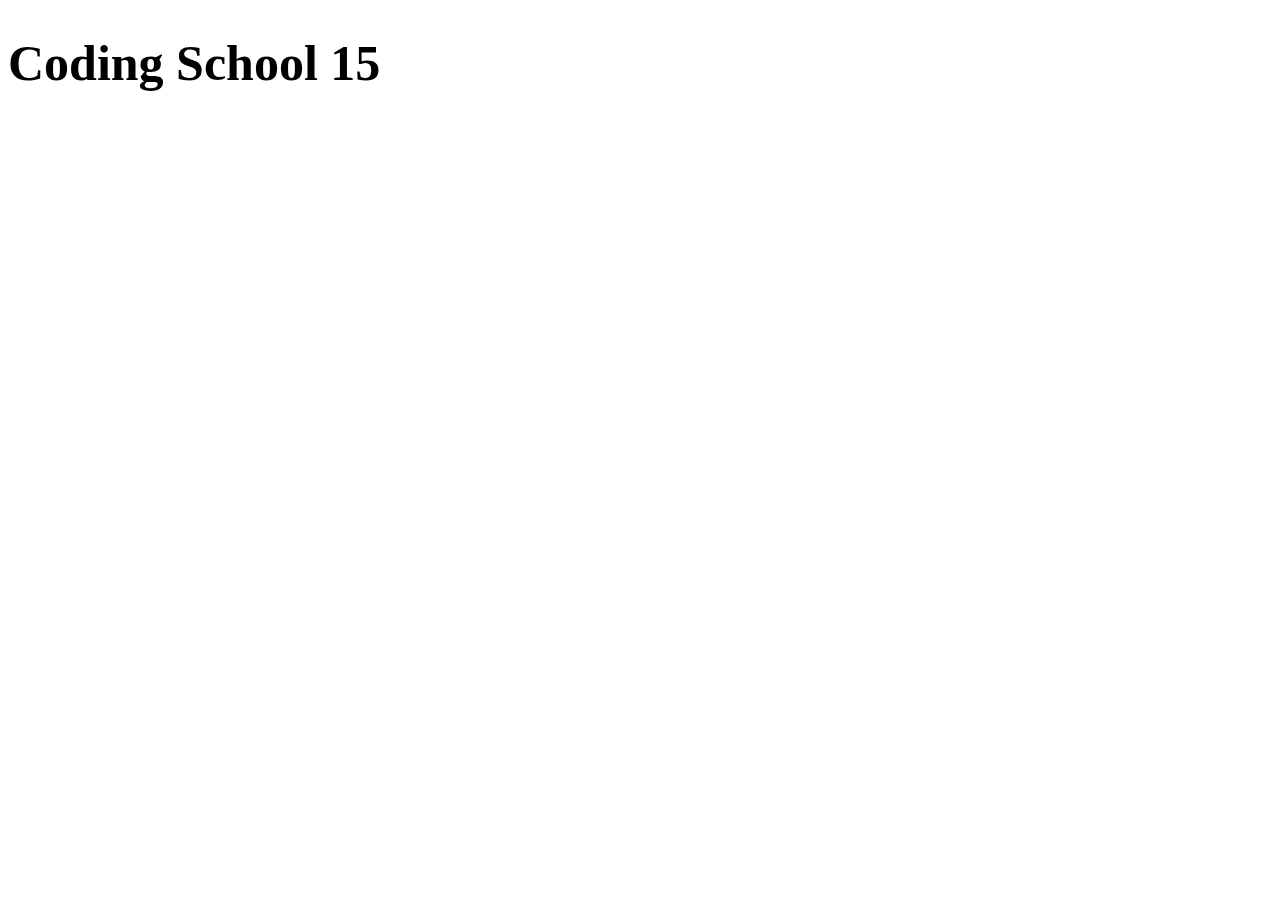
<file: exo2_media_queries/index.html>
<!DOCTYPE html>
<html lang="en">
<head>
    <meta charset="UTF-8">
    <meta name="viewport" content="width=device-width, initial-scale=1.0">
    <title>Document</title>
    <link rel="stylesheet" href="./public/css/style.css">
</head>
<body>
    
    <h1>Coding School 15</h1>

</body>
</html>
</file>
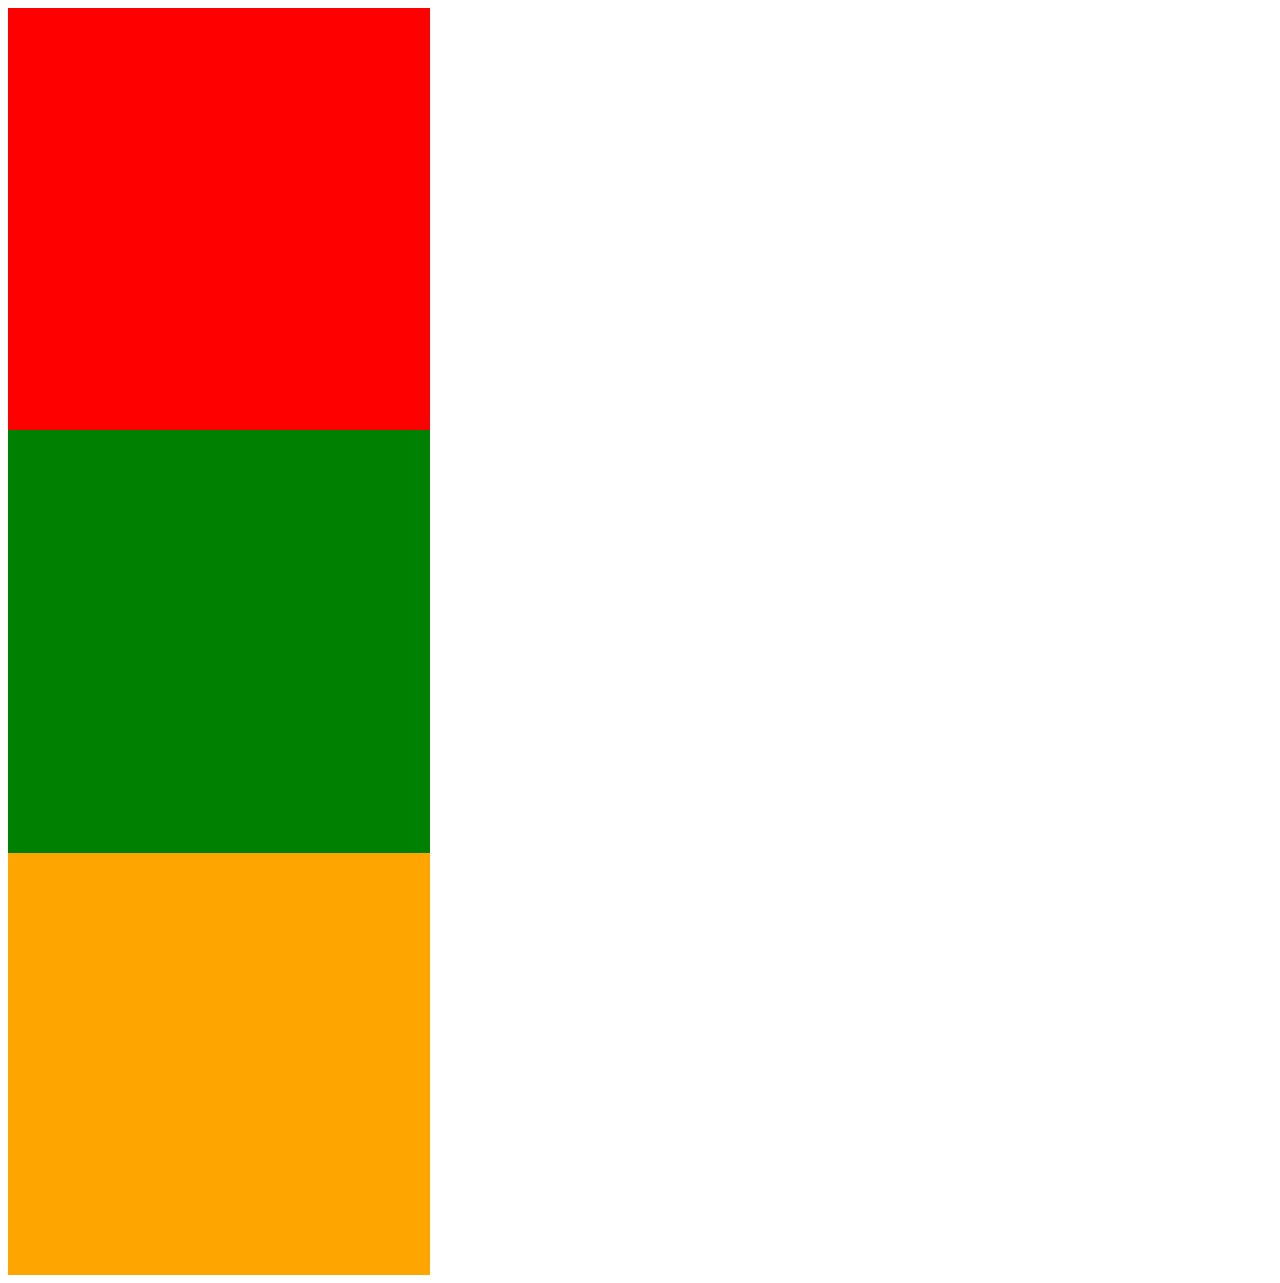
<file: exo5_media_queries/index.html>
<!DOCTYPE html>
<html lang="en">
<head>
    <meta charset="UTF-8">
    <meta name="viewport" content="width=device-width, initial-scale=1.0">
    <title>Document</title>
    <link rel="stylesheet" href="./public/css/style.css">
</head>
<body>
    <div class="square1"></div>
    <div class="square2"></div>
    <div class="square3"></div>
    
</body>
</html>
</file>
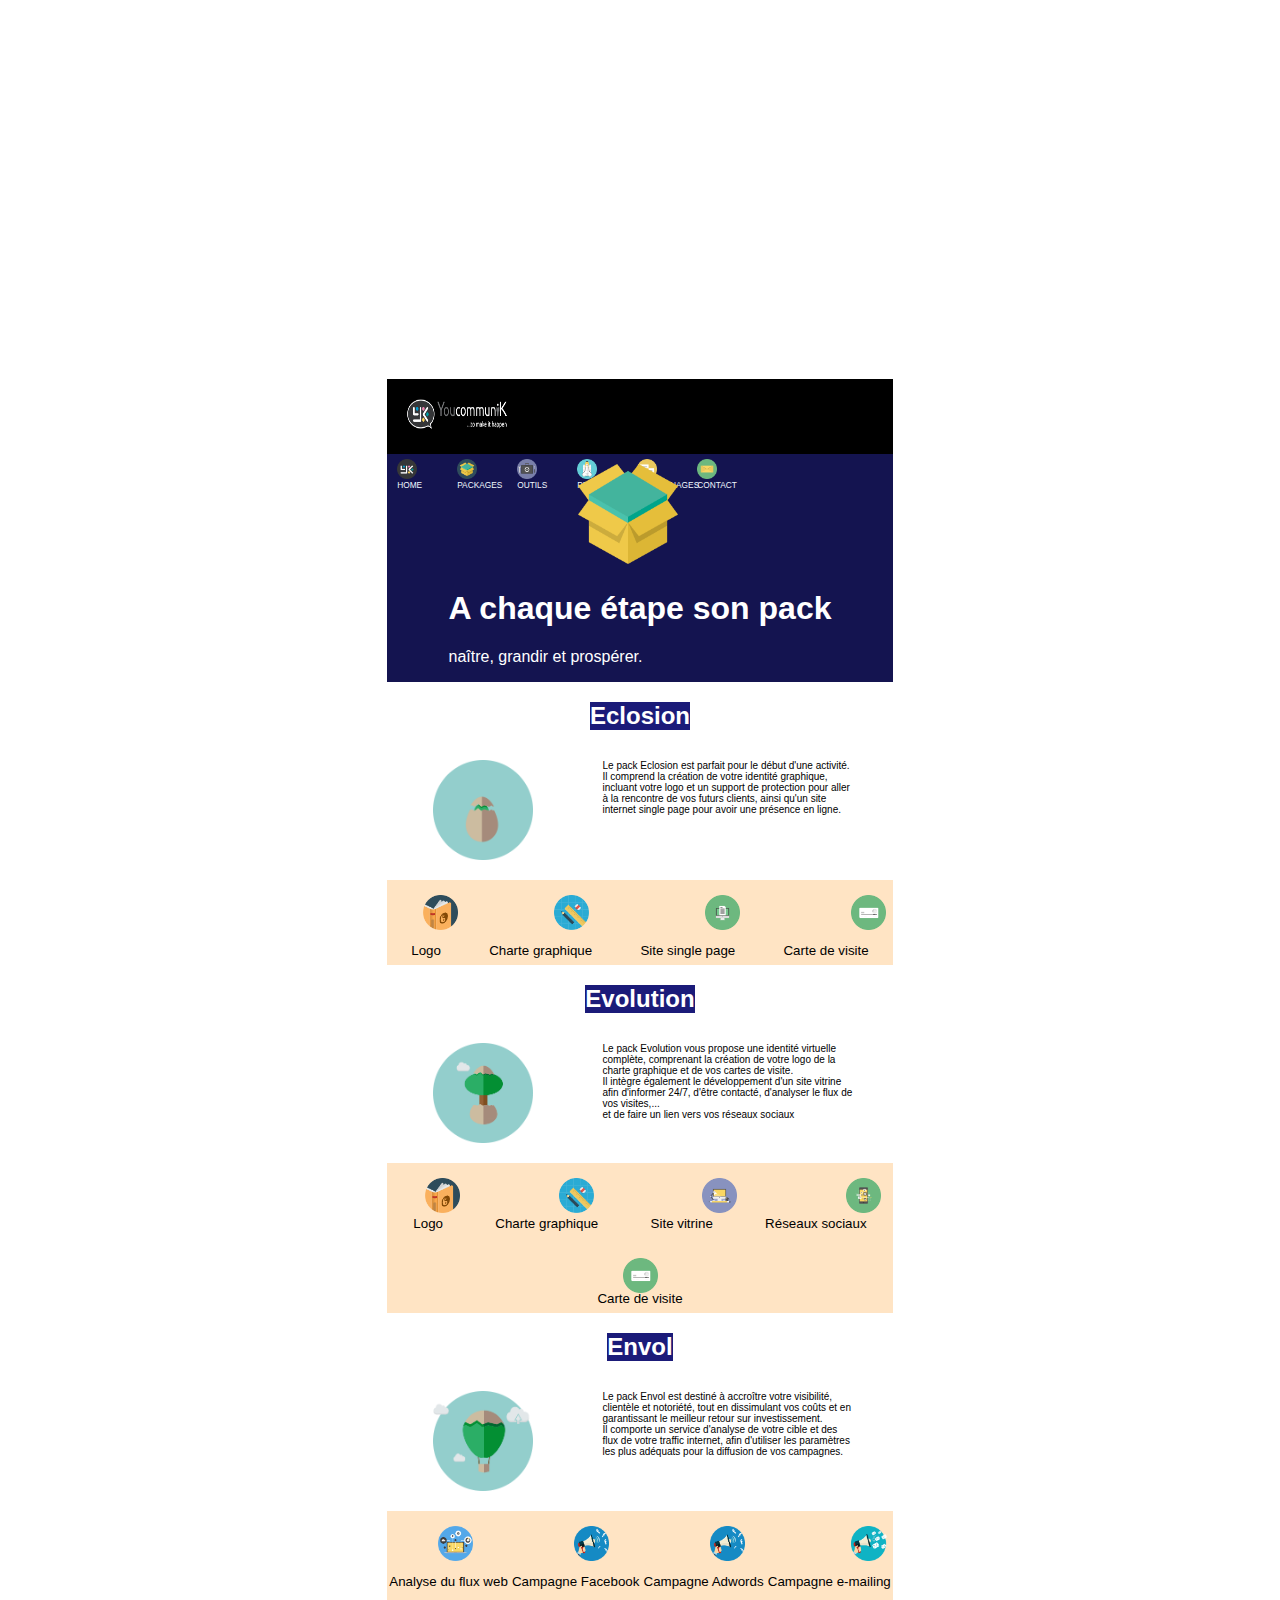
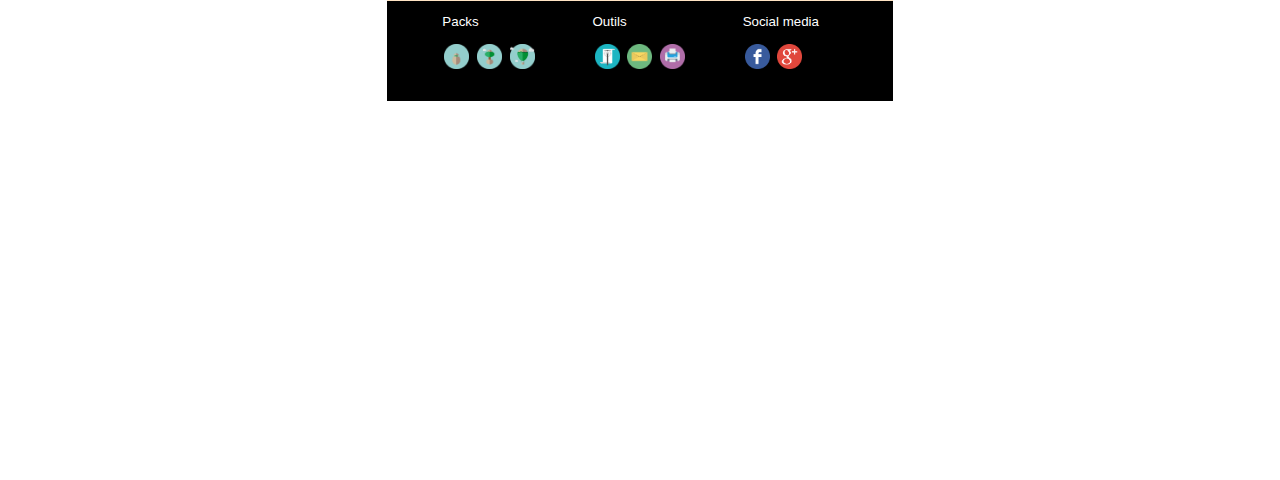
<file: youcommunik/index.html>
<!DOCTYPE html>
<html lang="en">

<head>  <!--Meta data-->
    <meta charset="UTF-8">
    <meta http-equiv="X-UA-Compatible" content="IE=edge">
    <meta name="viewport" content="width=device-width, initial-scale=1.0">
    <link rel="stylesheet" href="./public/css/style.css">
    <title>Document</title>
</head>

<body> <!--bdoy-->
    <section class="main">  <!--Section principale-->
        <header>  <!--Header-->
            <div class="nav"> <!--Nav bar-->
                <div class="links_left">  <!--Left part-->

                    <img src="./public/img/logo-horizontal-fond-noir-couleur.png" alt="">
                </div> <!--Left part end-->
                <div class="links">  <!-- Right part-->
                    <div class="col-2">
                        <img src="./public/img/home-icon.png" alt="">
                        <a href="">HOME</a>
                    </div>
                    <div class="col-2">
                        <img src="./public/img/packages-icon.png" alt="">
                        <a href="">PACKAGES</a>
                    </div>
                    <div class="col-2">
                        <img src="./public/img/outils-icon.png" alt="">
                        <a href="">OUTILS</a>
                    </div>
                    <div class="col-2">
                        <img src="./public/img/projets-icon.png" alt="">
                        <a href="">PROJETS</a>
                    </div>
                    <div class="col-2">
                        <img src="./public/img/temoignages-icon.png" alt="">
                        <a href="">TEMOIGNAGES</a>
                    </div>
                    <div class="col-2">
                        <img src="./public/img/contact-icon.png" alt="">
                        <a href="">CONTACT</a>
                    </div>
                </div> <!--Right part end-->
            </div> <!--Nav bar end-->
        </header> <!--Header end-->

        <section>
            <div class="moto">
                <div class="col-6 submoto">
                    <img src="./public/img/packages.png" alt="openend box">
                </div>
                <div class="col-6 submoto">
                    <h1>A chaque étape son pack</h1>
                    <p>naître, grandir et prospérer.</p>
                </div>
            </div>
            <div class="eclosion">
                <div class="title">
                    <h2>Eclosion</h2>
                </div>
                <div class="explanation">
                    <div class="col-6 subexplanation">
                        <img src="./public/img/icon-eclosion.png" alt="">
                    </div>
                    <div class="col-6 subexplanation">
                        <p>Le pack Eclosion est parfait pour le début d'une activité. <br> Il comprend la création de
                            votre
                            identité graphique, incluant votre logo et un support de protection pour aller à la
                            rencontre de vos
                            futurs clients, ainsi qu'un site internet single page pour avoir une présence en ligne.</p>
                    </div>
                </div>

                <div class="borderau_un_img">

                    <img src="./public/img/Logo-logo.png" alt="logo">
                    <img src="./public/img/icon-charte-graphic.png" alt="Charte graphique">
                    <img src="./public/img/site-single-page.png" alt="Site single page">
                    <img src="./public/img/carte-visite.png" alt="Carte de visite">
                </div>
                <div class="borderau_un_txt">
                    <p class="uno">Logo</p>
                    <p class="dos">Charte graphique</p>
                    <p class="tres">Site single page</p>
                    <p class="quatro">Carte de visite</p>
                </div>
            </div>
            <div class="evolution">
                <div class="title">
                    <h2>Evolution</h2>
                </div>
                <div class="explanation">
                    <div class="col-6 subexplanation">
                        <img src="./public/img/icon-evolution.png" alt="">

                        <p>Le pack Evolution vous propose une identité virtuelle complète, comprenant la création de
                            votre
                            logo
                            de la charte graphique et de vos cartes de visite. <br> Il intègre également le
                            développement
                            d'un
                            site vitrine afin d'informer 24/7, d'être contacté, d'analyser le flux de vos visites,...
                            <br>
                            et de
                            faire un lien vers vos réseaux sociaux
                        </p>
                    </div>
                </div>
            </div>

            <div class="borderau_deux">
                <img src="./public/img/Logo-logo.png" alt="logo">
                <img src="./public/img/icon-charte-graphic.png" alt="Charte graphique">
                <img src="./public/img/site-vitrine.png" alt="Site vitrine">
                <img src="./public/img/reseaux-sociaux.png" alt="Réseaux sociaux">
            </div>
            <div class="borderau_deux_txt">
                <p class="uno">Logo</p>
                <p class="dos">Charte graphique</p>
                <p class="tres">Site vitrine</p>
                <p class="quatro">Réseaux sociaux</e-mailing>
                </p>
            </div>
            <div class="borderau_deux_bis">
                <img src="./public/img/carte-visite.png" alt="Carte de visite">
            </div>
            <div class="borderau_deux_bis_txt">
                <p>Carte de visite</p>
            </div>


            <div class="envol">
                <div class="title">
                    <h2>Envol</h2>
                </div>
                <div class="explanation">
                    <div class="col-6 subexplanation">
                        <img src="./public/img/icon-envole.png" alt="">
                        <p>Le pack Envol est destiné à accroître votre visibilité, clientèle et notoriété, tout en
                            dissimulant
                            vos coûts et en garantissant le meilleur retour sur investissement. <br> Il comporte un
                            service
                            d'analyse de votre cible et des flux de votre traffic internet, afin d'utiliser les
                            paramètres
                            les
                            plus adéquats pour la diffusion de vos campagnes.</p>
                    </div>
                </div>
            </div>

            <div class="borderau_trois">
                <img src="./public/img/icon-analyse-flux-web.png" alt="Analyse du flux web">
                <img src="./public/img/icon-campagne-facebook.png" alt="Campagne Facebook">
                <img src="./public/img/icon-campagne-facebook.png" alt="Campagne Adwords">
                <img src="./public/img/icon-campagne-e-mailing.png" alt="Campagne e-mailing">
            </div>
            <div class="borderau_trois_txt">
                <p class="uno">Analyse du flux web</p>
                <p class="dos">Campagne Facebook</p>
                <p class="tres">Campagne Adwords</p>
                <p class="quatro">Campagne e-mailing</e-mailing>
                </p>
            </div>
        </section>

        <footer>
            <div class="logo_packs">
                <p>Packs</p>
                <img src="./public/img/icon-eclosion.png" alt="">
                <img src="./public/img/icon-evolution.png" alt="">
                <img src="./public/img/icon-envole.png" alt="">
            </div>

            <div class="logo_outils">
                <p>Outils</p>
                <img src="./public/img/identite-graphique.png" alt="">
                <img src="./public/img/contact-icon.png" alt="">
                <img src="./public/img/print.png" alt="">
            </div>
            <div class="logo_SM">
                <p>Social media</p>
                <img src="./public/img/social-f.png" alt="">
                <img src="./public/img/google-plus.png" alt="">
            </div>
        </footer>
    </section>
</body>

</html>
</file>
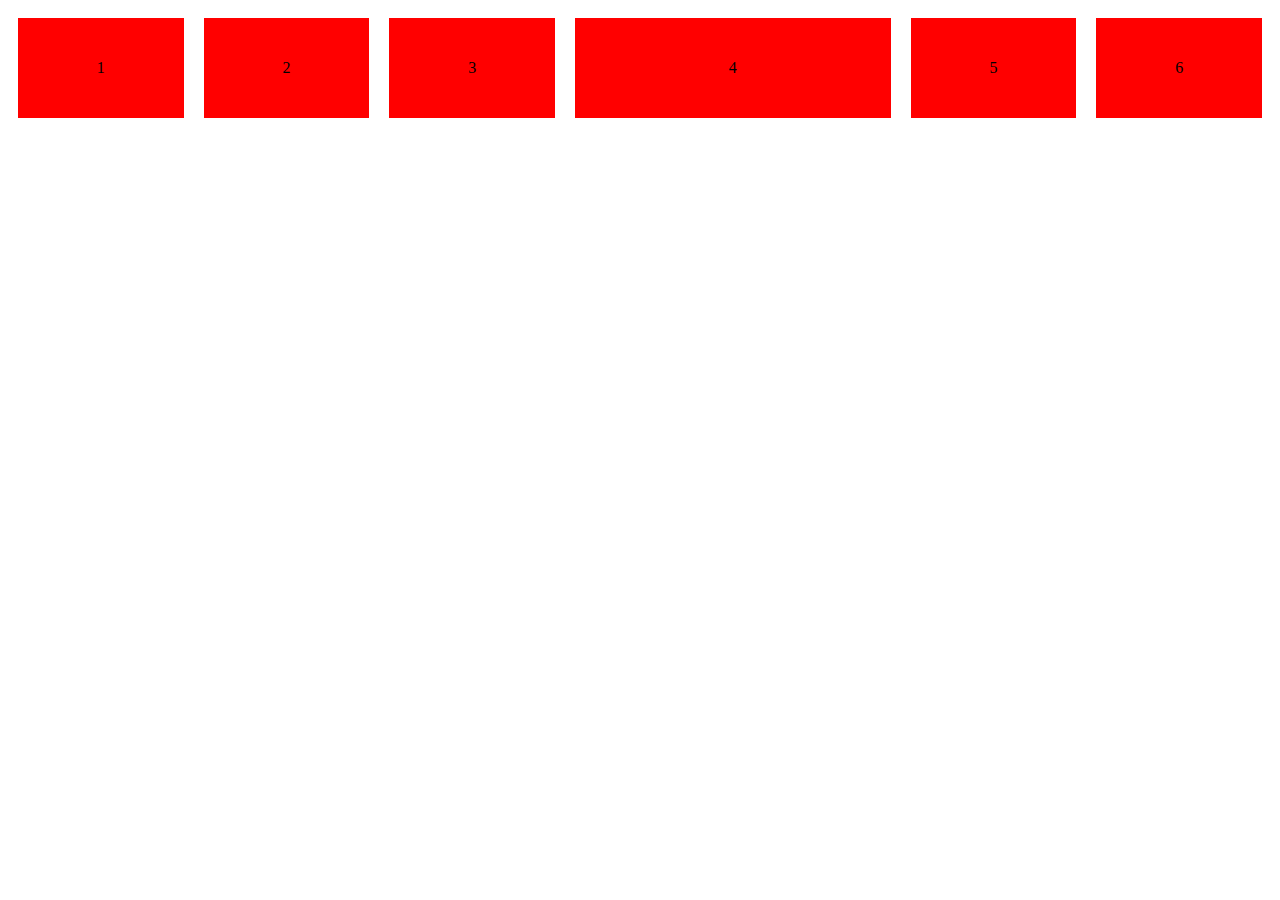
<file: Lundi_15_11/exo1/index.html>
<!DOCTYPE html>
<html lang="en">
<head>
    <meta charset="UTF-8">
    <meta http-equiv="X-UA-Compatible" content="IE=edge">
    <meta name="viewport" content="width=device-width, initial-scale=1.0">
    <link rel="stylesheet" href="./public/css/style.css">
    <title>Document</title>
</head>
<body>
    <section>
        <div>1</div>
        <div>2</div>
        <div>3</div>
        <div>4</div>
        <div>5</div>
        <div>6</div>
    </section>
</body>
</html>
</file>
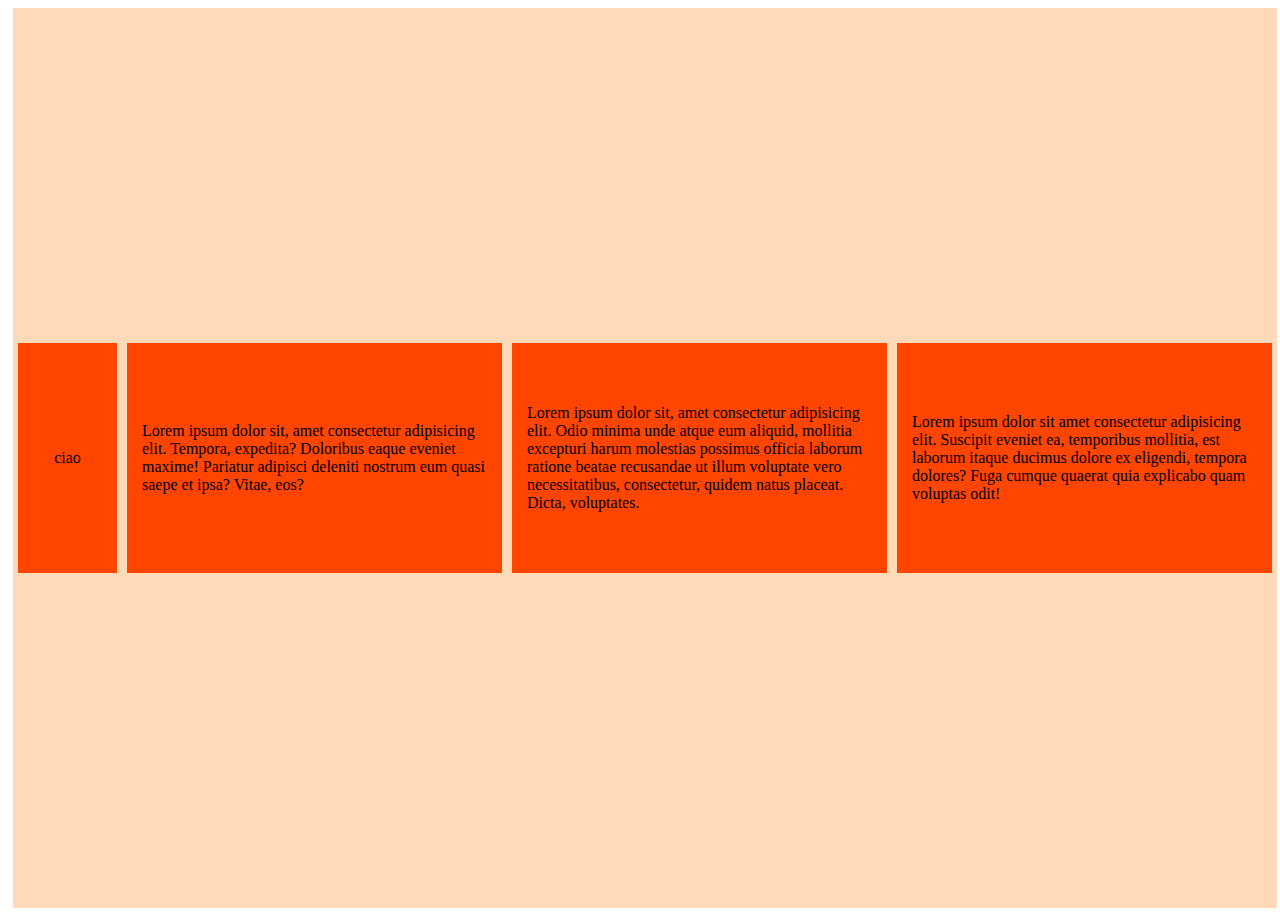
<file: Lundi_15_11/exo2/index.html>
<!DOCTYPE html>
<html lang="en">
<head>
    <meta charset="UTF-8">
    <meta http-equiv="X-UA-Compatible" content="IE=edge">
    <meta name="viewport" content="width=device-width, initial-scale=1.0">
    <link rel="stylesheet" href="./public/css/style.css">
    <title>Document</title>
</head>
<body>
    <section>
        <div>ciao</div>
        <div>Lorem ipsum dolor sit, amet consectetur adipisicing elit. Tempora, expedita? Doloribus eaque eveniet maxime! Pariatur adipisci deleniti nostrum eum quasi saepe et ipsa? Vitae, eos?</div>
        <div>Lorem ipsum dolor sit, amet consectetur adipisicing elit. Odio minima unde atque eum aliquid, mollitia excepturi harum molestias possimus officia laborum ratione beatae recusandae ut illum voluptate vero necessitatibus, consectetur, quidem natus placeat. Dicta, voluptates.</div>
        <div>Lorem ipsum dolor sit amet consectetur adipisicing elit. Suscipit eveniet ea, temporibus mollitia, est laborum itaque ducimus dolore ex eligendi, tempora dolores? Fuga cumque quaerat quia explicabo quam voluptas odit!</div>
    </section>
</body>
</html>
</file>
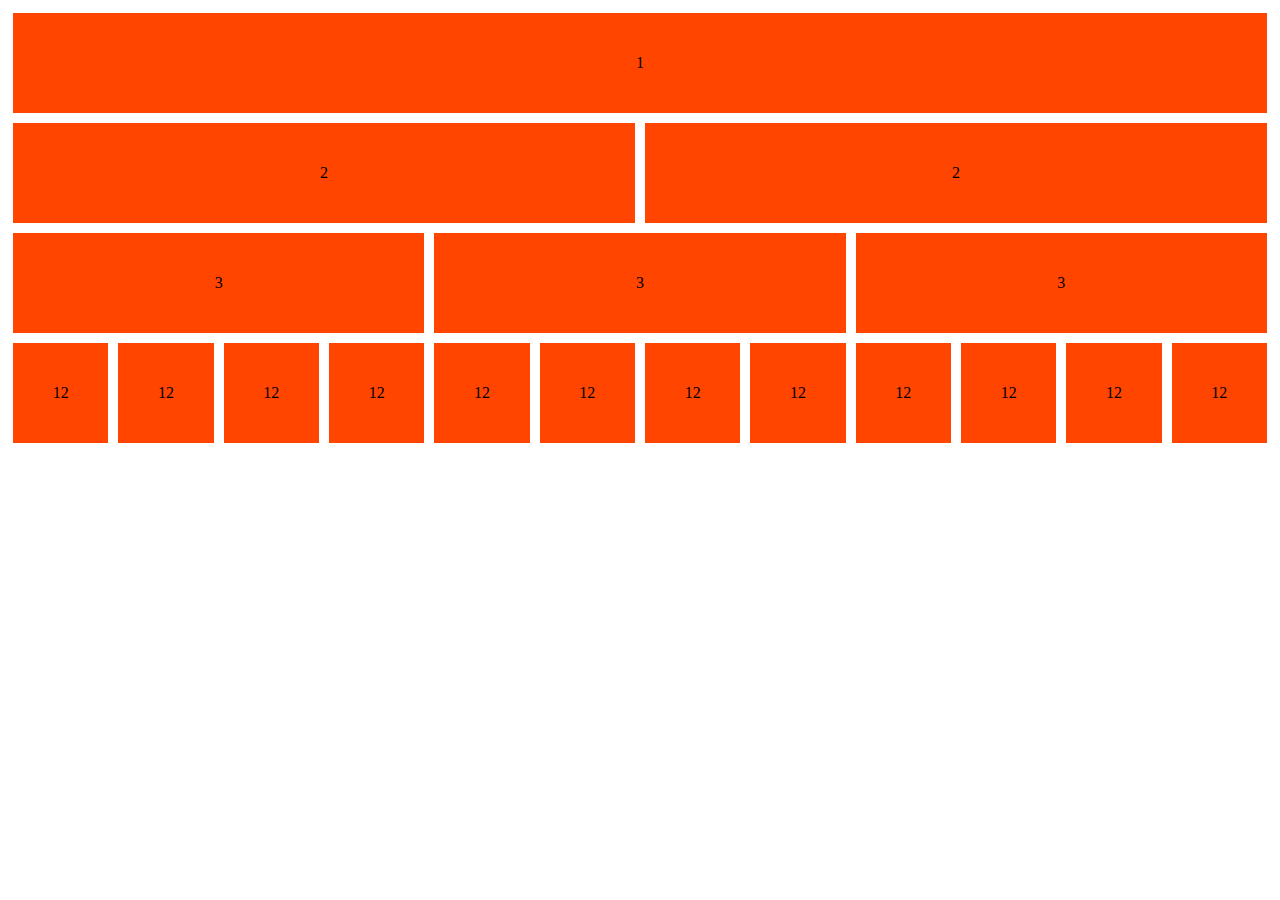
<file: Lundi_15_11/exo3/index.html>
<!DOCTYPE html>
<html lang="en">

<head>
    <meta charset="UTF-8">
    <meta http-equiv="X-UA-Compatible" content="IE=edge">
    <meta name="viewport" content="width=device-width, initial-scale=1.0">
    <link rel="stylesheet" href="./public/css/style.css">
    <title>Document</title>
</head>

<body>

    <section>
        <div>1</div>
    </section>

    <section>
        <div>2</div>
        <div>2</div>
    </section>

    <section>
        <div>3</div>
        <div>3</div>
        <div>3</div>
    </section>

    <section>
        <div>12</div>
        <div>12</div>
        <div>12</div>
        <div>12</div>
        <div>12</div>
        <div>12</div>
        <div>12</div>
        <div>12</div>
        <div>12</div>
        <div>12</div>
        <div>12</div>
        <div>12</div>
    </section>
</body>

</html>
</file>
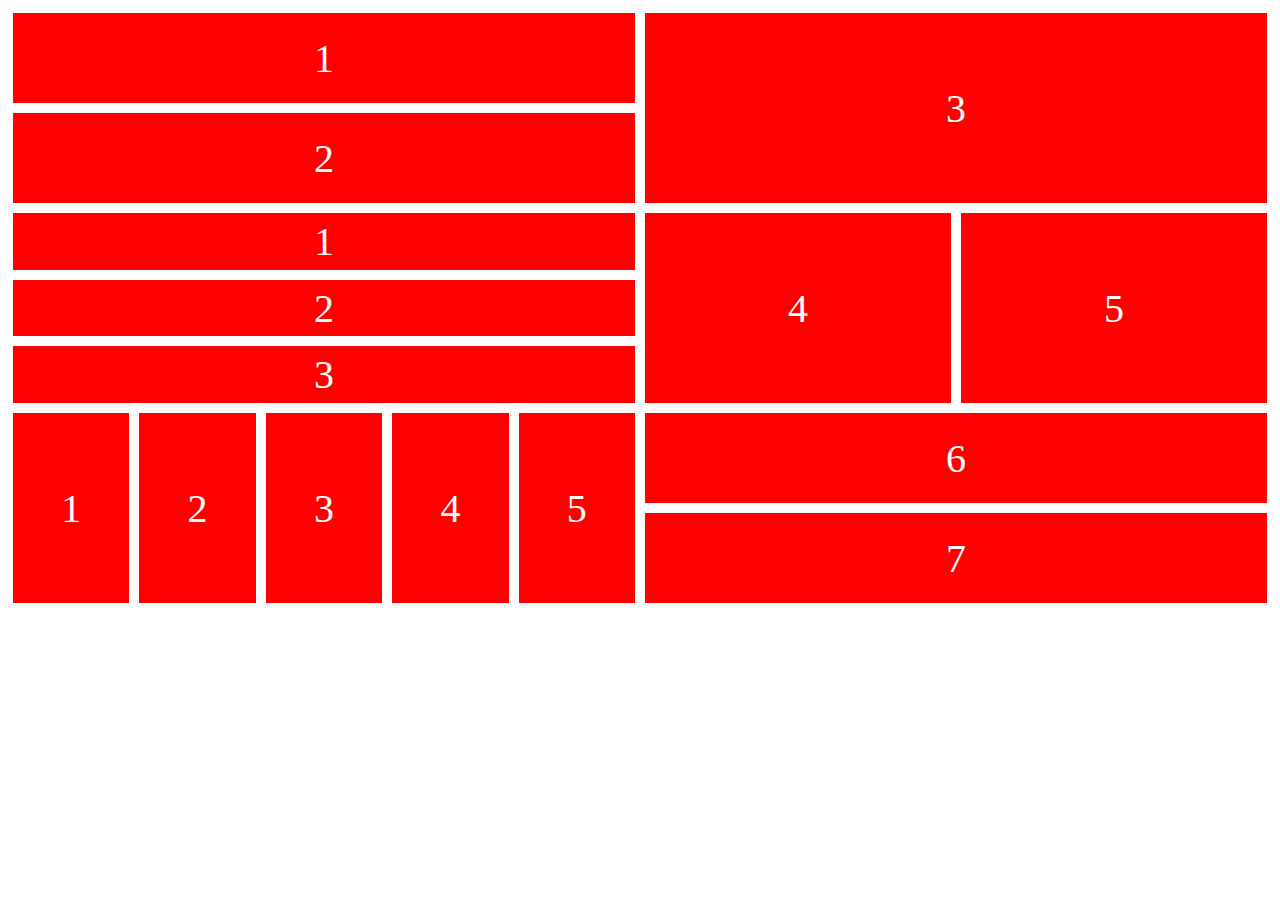
<file: Lundi_15_11/exo4/index.html>
<!DOCTYPE html>
<html lang="en">

<head>
    <meta charset="UTF-8">
    <meta http-equiv="X-UA-Compatible" content="IE=edge">
    <meta name="viewport" content="width=device-width, initial-scale=1.0">
    <link rel="stylesheet" href="./public/css/style.css">
    <title>Document</title>
</head>

<body>
    <section>
        <div class="col-6 column">
            <div class="col-12">1</div>
            <div class="col-12">2</div>
        </div>
        <div class="col-6">
            <div class="col-12">3</div>
        </div>
    </section>
    <section>
        <div class="col-6 column">
            <div class="col-12">1</div>
            <div class="col-12">2</div>
            <div class="col-12">3</div>
        </div>
        <div class="col-6">
            <div class="col-12">4</div>
            <div class="col-12">5</div>
        </div>
    </section>
    <section>
        <div class="col-6">
            <div class="col-12">1</div>
            <div class="col-12">2</div>
            <div class="col-12">3</div>
            <div class="col-12">4</div>
            <div class="col-12">5</div>
        </div>
        <div class="col-6 column">
            <div class="col-12">6</div>
            <div class="col-12">7</div>
        </div>
    </section>
</body>

</html>
</file>
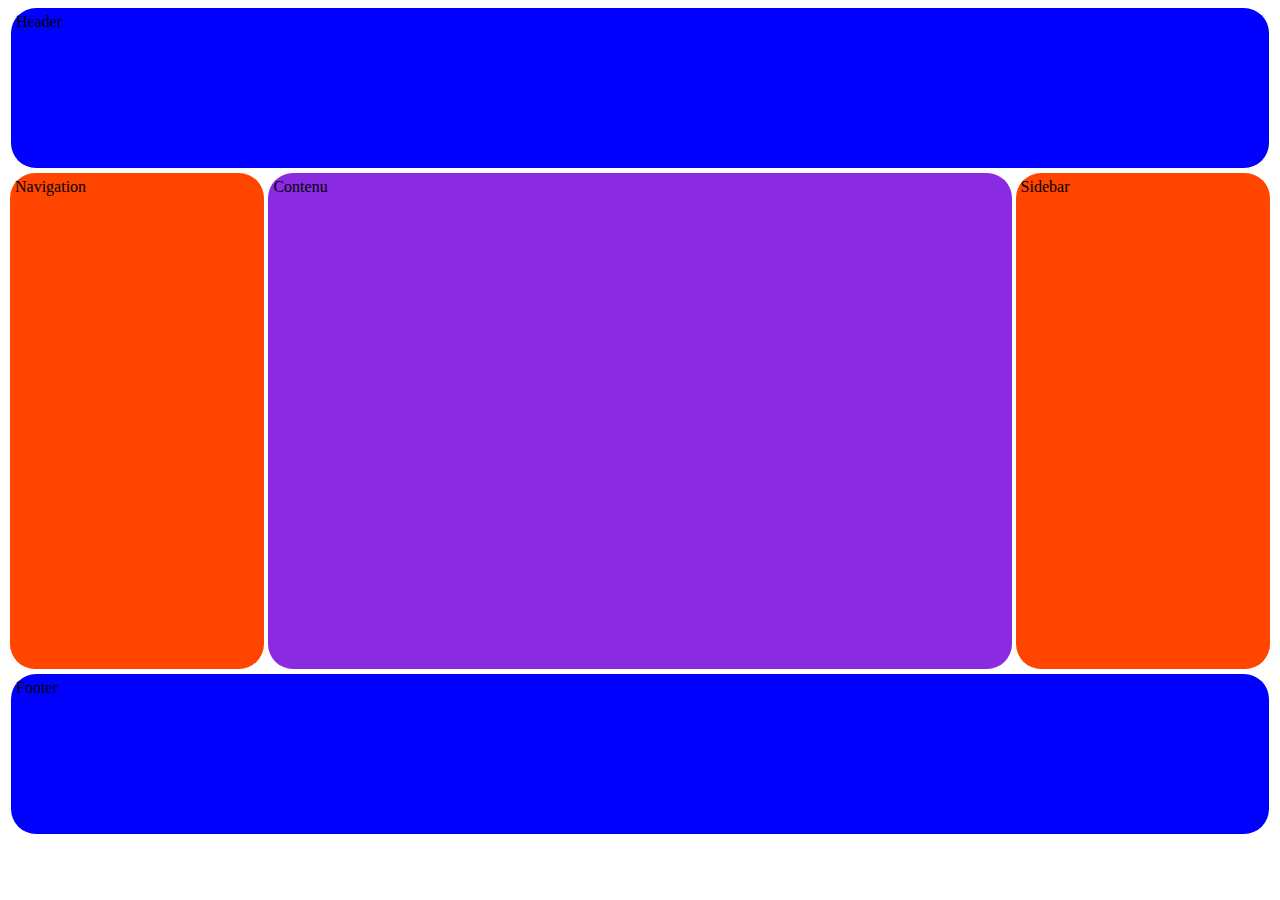
<file: Lundi_15_11/exo5/index.html>
<!DOCTYPE html>
<html lang="en">

<head>
    <meta charset="UTF-8">
    <meta http-equiv="X-UA-Compatible" content="IE=edge">
    <meta name="viewport" content="width=device-width, initial-scale=1.0">
    <link rel="stylesheet" href="./public/css/style.css">
    <title>Document</title>
</head>

<body>
    <header>Header</header>
    <div class="container">
        <article>Contenu</article>
        <nav>Navigation</nav>
        <aside>Sidebar</aside>
    </div>
    <footer>Footer</footer>
</body>

</html>
</file>
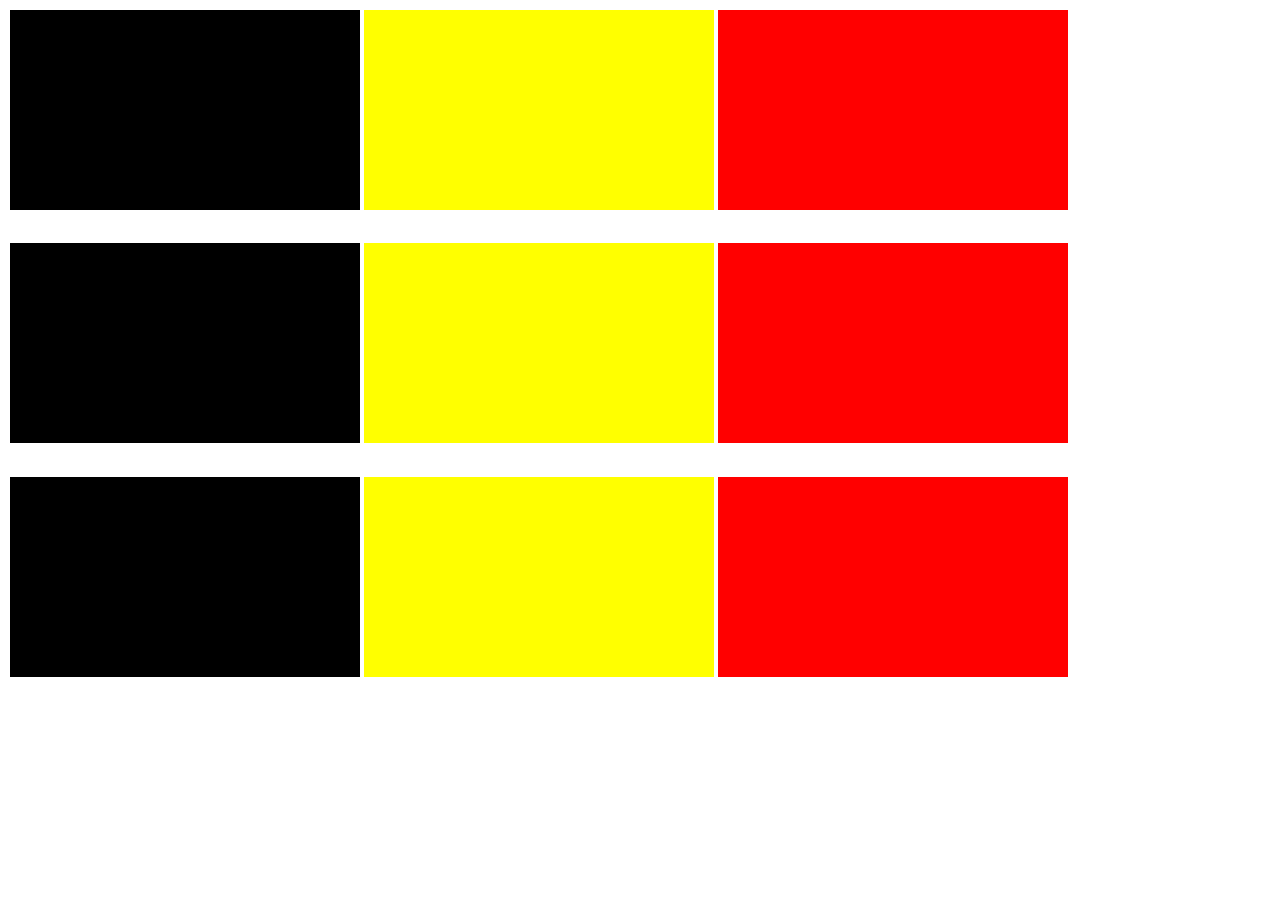
<file: Lundi_15_11/exo6/index.html>
<!DOCTYPE html>
<html lang="en">

<head>
    <meta charset="UTF-8">
    <meta http-equiv="X-UA-Compatible" content="IE=edge">
    <meta name="viewport" content="width=device-width, initial-scale=1.0">
    <link rel="stylesheet" href="./public/css/style.css">
    <title>Document</title>
</head>

<body>
    <section>
        <div></div>
        <div></div>
        <div></div>
        <div></div>
        <div></div>
        <div></div>
        <div></div>
        <div></div>
        <div></div>
    </section>
</body>

</html>
</file>
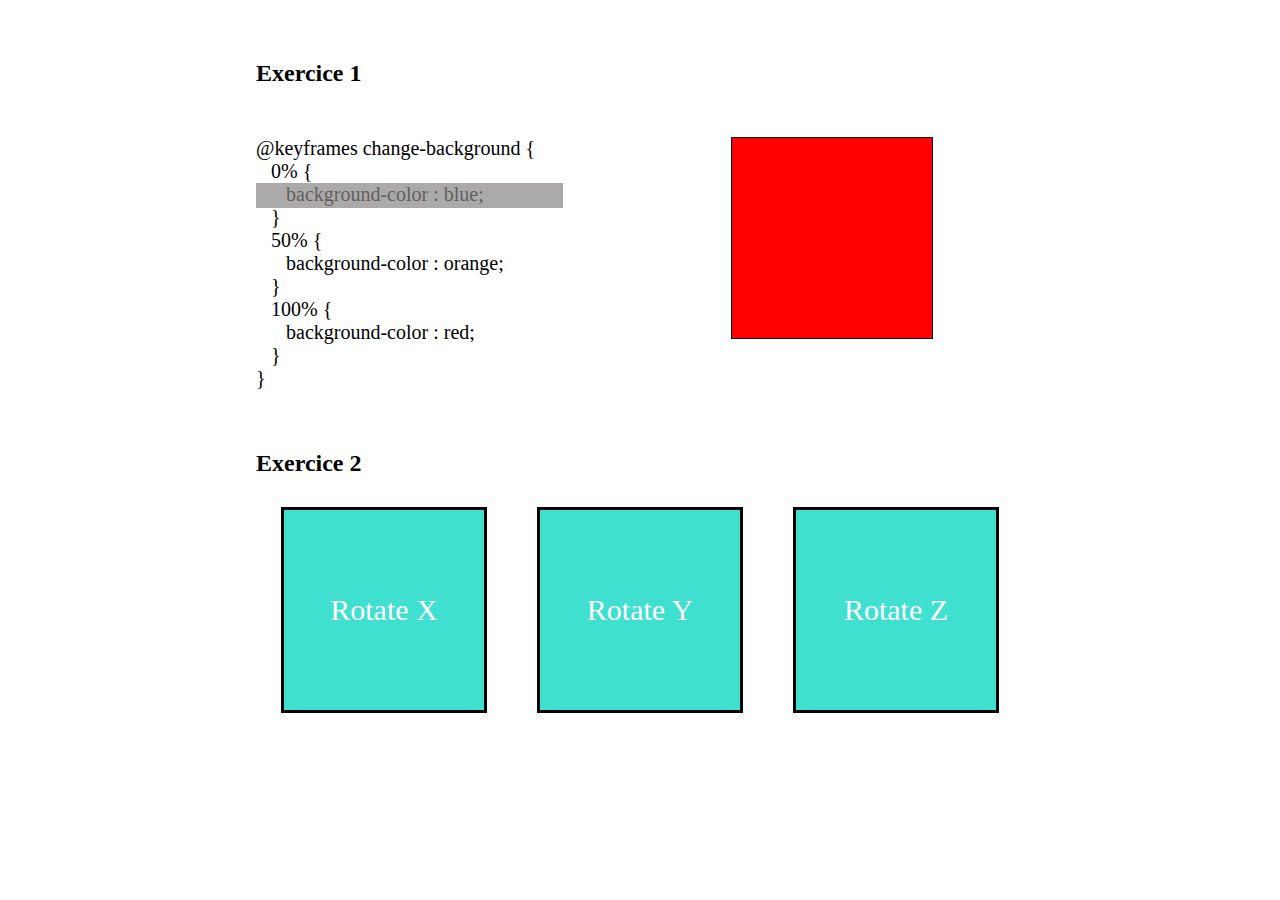
<file: Mardi_16_11/exo2/index.html>
<!DOCTYPE html>
<html lang="en">

<head>
    <meta charset="UTF-8">
    <meta http-equiv="X-UA-Compatible" content="IE=edge">
    <meta name="viewport" content="width=device-width, initial-scale=1.0">
    <link rel="stylesheet" href="./public/css/style.css">
    <title>Document</title>
</head>

<body>
    <!--<h2>Exercice 1</h2>
    <div class="col-6">
        <div>
            <p>@keyframes change background { <br>
                0%} <br> 50%{ <br>} background: orange} <br> 100% { <br> } <br> background: red <br> } <br> }
            </p>
        </div>
        <div class="orange_square">

        </div>
    </div>

    <br>
    <h2>Exercice 2</h2>
    <div class="col-4">
        <div>Rotate X</div>
        <div>Rotate Y</div>
        <div>Rotate Z</div>
    </div> -->

    <section class="container">
        <h2>Exercice 1</h2>
        <div class="row">
            <div class="col-6">
                <p>@keyframes change-background {</p>
                <p>&nbsp;&nbsp;&nbsp;0% {</p>
                <p>&nbsp;&nbsp;&nbsp;&nbsp;&nbsp;&nbsp;background-color : blue;</p>
                <p>&nbsp;&nbsp;&nbsp;}</p>
                <p>&nbsp;&nbsp;&nbsp;50% {</p>
                <p>&nbsp;&nbsp;&nbsp;&nbsp;&nbsp;&nbsp;background-color : orange;</p>
                <p>&nbsp;&nbsp;&nbsp;}</p>
                <p>&nbsp;&nbsp;&nbsp;100% {</p>
                <p>&nbsp;&nbsp;&nbsp;&nbsp;&nbsp;&nbsp;background-color : red;</p>
                <p>&nbsp;&nbsp;&nbsp;}</p>
                <p>}</p>
                    <div class="animation"></div>
            </div>
            <div class="col-6">
                <div class="rouge"></div>
            </div>
        </div>
        <h2>Exercice 2</h2>
        <div class="row">
            <div class="col-4">
                <div class="carre carre1">Rotate X</div>
            </div>
            <div class="col-4">
                <div class="carre carre2">Rotate Y</div>
            </div>
            <div class="col-4">
                <div class="carre carre3">Rotate Z</div>
            </div>
        </div>
    </section>

</body>

</html>
</file>
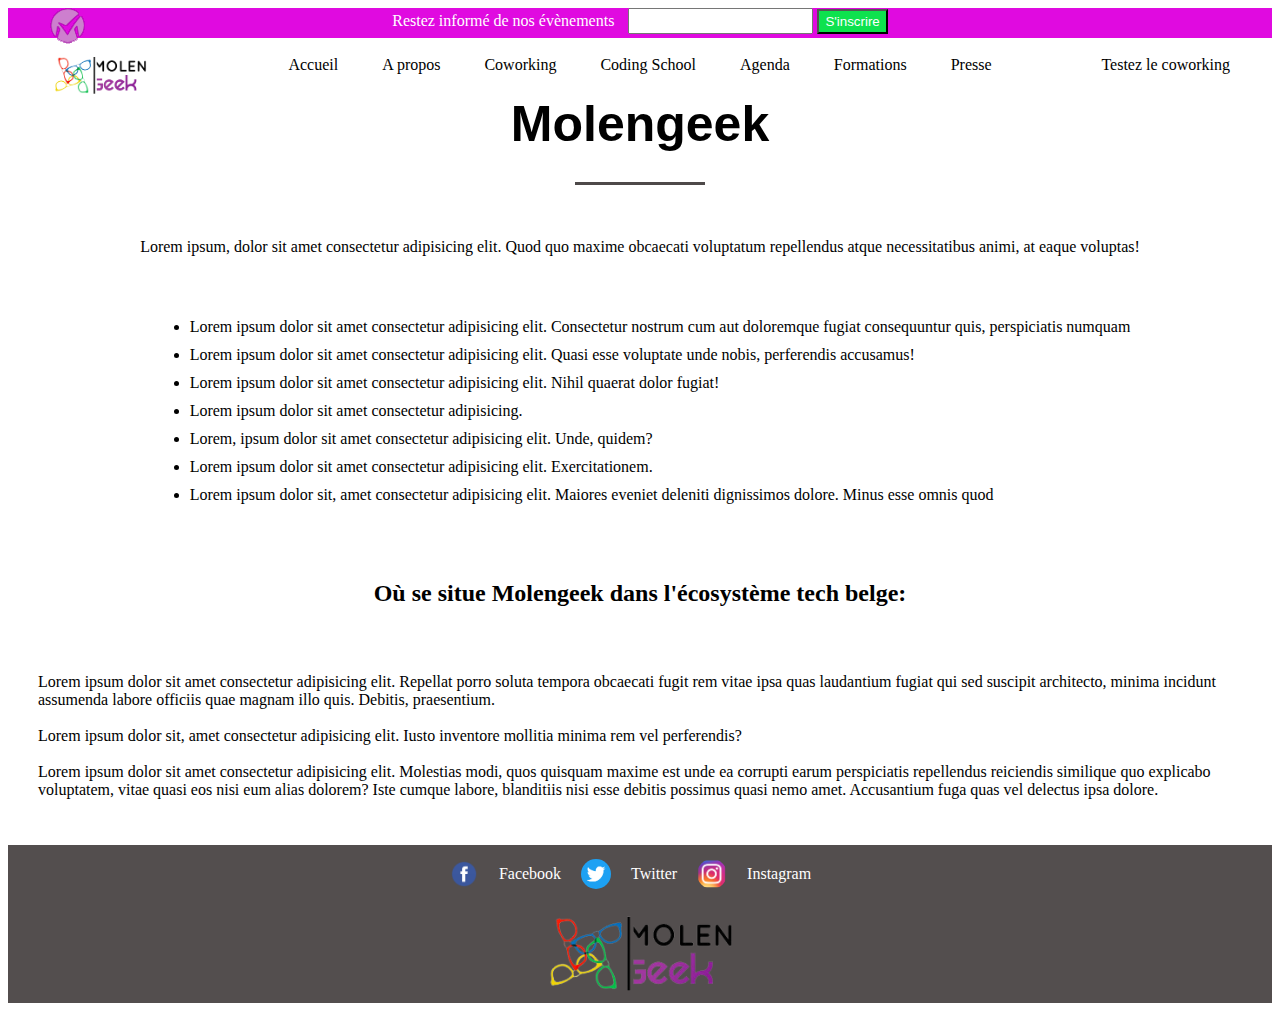
<file: Mercredi_17_11/Revision_decoupage/index.html>
<!DOCTYPE html>
<html lang="en">

<head>
    <meta charset="UTF-8">
    <meta http-equiv="X-UA-Compatible" content="IE=edge">
    <meta name="viewport" content="width=device-width, initial-scale=1.0">
    <link rel="stylesheet" href="./public/css/style.css">
    <title>Document</title>
</head>

<body>
    <header>
        <div class="borderau">
            <div class="row">
                <div class="col-6 one">
                    <div class="borderau_img">
                        <img src="./public/img/tiny-logo_molengeek.png" alt="Tiny Logo Molengeek">
                    </div>
                </div>
                <div class="col-6">
                    <label>Restez informé de nos évènements</label>
                    <input type="text"></input>
                    <button>S'inscrire</button>
                </div>
            </div>
        </div>
        <br>
        <div class="barreNav">
            <div class="col-4 first">
            <img src="./public/img/Logo_Molengeek.png" alt="Logo Molengeek">
        </div>
        <div class="col-4 second">
            
                <a href="https://www.youtube.com/watch?v=dQw4w9WgXcQ"
                        target="_blank">Accueil</a>
                <a href="https://www.youtube.com/watch?v=dQw4w9WgXcQ" target="_blank">A
                        propos</a>
                <a href="https://www.youtube.com/watch?v=dQw4w9WgXcQ"
                        target="_blank">Coworking</a>
                <a href="https://www.youtube.com/watch?v=dQw4w9WgXcQ"
                        target="_blank">Coding
                        School</a>
                <a href="https://www.youtube.com/watch?v=dQw4w9WgXcQ"
                        target="_blank">Agenda</a>
               <a href="https://www.youtube.com/watch?v=dQw4w9WgXcQ"
                        target="_blank">Formations</a>
                <a href="https://www.youtube.com/watch?v=dQw4w9WgXcQ"
                        target="_blank">Presse</a>
                    </div>
                        <div class="col-4 third">
                <a href="https://www.youtube.com/watch?v=dQw4w9WgXcQ"
                        target="_blank">Testez le coworking</a>
                    </div>
        </div>
        </form>
    </header>

    <section>
        <form action="Main">

            <div class="Title">
                <h1>Molengeek</h1>
            </div>
            <br>
            <div class="Text">
                <p>Lorem ipsum, dolor sit amet consectetur adipisicing elit. Quod quo maxime obcaecati voluptatum
                    repellendus atque necessitatibus animi, at eaque voluptas!</p>
                <br>
            </div>
            <div class="Text">
                <ul>
                    <li>Lorem ipsum dolor sit amet consectetur adipisicing elit. Consectetur nostrum cum aut
                        doloremque
                        fugiat consequuntur quis, perspiciatis numquam </li>
                    <li>Lorem ipsum dolor sit amet consectetur adipisicing elit. Quasi esse voluptate unde nobis,
                        perferendis accusamus!</li>
                    <li>Lorem ipsum dolor sit amet consectetur adipisicing elit. Nihil quaerat dolor fugiat!</li>
                    <li>Lorem ipsum dolor sit amet consectetur adipisicing.</li>
                    <li>Lorem, ipsum dolor sit amet consectetur adipisicing elit. Unde, quidem?</li>
                    <li>Lorem ipsum dolor sit amet consectetur adipisicing elit. Exercitationem.</li>
                    <li>Lorem ipsum dolor sit, amet consectetur adipisicing elit. Maiores eveniet deleniti
                        dignissimos
                        dolore. Minus esse omnis quod </li>
                </ul>
            </div>
            <div class="Text">
                <h2>Où se situe Molengeek dans l'écosystème tech belge:</h2>
            </div>
            <div class="Text">
                <p>
                    Lorem ipsum dolor sit amet consectetur adipisicing elit. Repellat porro soluta tempora obcaecati
                    fugit
                    rem vitae ipsa quas laudantium fugiat qui sed suscipit architecto, minima incidunt assumenda
                    labore
                    officiis quae magnam illo quis. Debitis, praesentium. <br> <br>
                    Lorem ipsum dolor sit, amet consectetur adipisicing elit. Iusto inventore mollitia minima rem
                    vel
                    perferendis? <br> <br>
                    Lorem ipsum dolor sit amet consectetur adipisicing elit. Molestias modi, quos quisquam maxime
                    est unde
                    ea corrupti earum perspiciatis repellendus reiciendis similique quo explicabo voluptatem, vitae
                    quasi
                    eos nisi eum alias dolorem? Iste cumque labore, blanditiis nisi esse debitis possimus quasi nemo
                    amet.
                    Accusantium fuga quas vel delectus ipsa dolore.
                </p>
            </div>
        </form>
    </section>

    <footer>
        <section>
            <div class="footer">
                
                    <div class="col-12">
                        <img src="./public/img/logo_facebook.png" alt="logo Facebook">
                        <p>Facebook</p>
                        <img src="./public/img/twitter-logo.jpg" alt="Logo Twitter">
                        <p>Twitter</p>
                        <img src="./public/img/logo_instagram.png" alt="Logo Instagram">
                        <p>Instagram</p>
                   
                </div>
            </div>
            <div class="footer_molengeek">
                <img src="./public/img/Logo_Molengeek.png" alt="Logo Molengeek">
            </div>
        </section>
    </footer>
</body>

</html>
</file>
<file: exo2_media_queries/public/css/style.css>
@media screen and (min-width:1024px){
    h1{
        font-size: 50px;
    }
}

@media screen and (min-width:600px) and (max-width:1024px){
    h1{
        font-size: 25px;
    }
}

@media screen and (min-width:320px) and (max-width:600px){
    h1{
        font-size: 15px;
    }
}
</file>
<file: exo5_media_queries/public/css/style.css>
@media screen and (min-width:1024px){
    .square1{
        height: 33vw;
        width: 33vw;
        background-color: red;
    }

    .square2{
        height: 33vw;
        width: 33vw;
        background-color: green;
    }

    .square3{
        height: 33vw;
        width: 33vw;
        background-color: orange;
    }
}

@media screen and (min-width:600px) and (max-width:1024px){
    .square1{
        height: 33vw;
        width: 50vw;
        background-color: red;
    }

    .square2{
        height: 33vw;
        width: 50vw;
        background-color: green;
    }

    .square3{
        height: 33vw;
        width: 50vw;
        background-color: orange;
    }
}

@media screen and (min-width:320px) and (max-width:600px){
    .square1{
        height: 33vw;
        width: 100vw;
        background-color: red;
    }

    .square2{
        height: 33vw;
        width: 100vw;
        background-color: green;
    }

    .square3{
        height: 33vw;
        width: 100vw;
        background-color: orange;
    }
}
</file>
<file: youcommunik/public/css/style.css>
.main{
    margin: 30%;
    font-family: -apple-system, BlinkMacSystemFont, 'Segoe UI', Roboto, Oxygen, Ubuntu, Cantarell, 'Open Sans', 'Helvetica Neue', sans-serif;
}
.nav{  
    background-color: black;
    height: 75px;
    display: flex;
    flex-wrap: wrap;
    flex-direction: row;
    font-size: x-small;
    justify-content: space-between;
}

.nav>img{
    height: 30px;
    width: 100px;
    margin:10px;
}
.submoto{
    color: white;
}

.logo>img{
    height: 20px;
    display: flex;
    flex-wrap: wrap;
}

.links{
    display: flex;
    margin: 10px;
    
}

.links_left{
    display: flex;
    margin: 10px;
}

.links_left>img{
    height: 30px;
    width: 100px;
    margin:10px;
}

.col-2{
    width: 60px;
}

.col-2>a{
    font-size: smaller;
    color:aliceblue;
    text-decoration: none;

}

.col-2>img{
    height: 20px;
    display: flex;
    flex-wrap: wrap;
}

.submoto>img{
    height: 100px;
    width: 100px;
    margin-top: 10px;
    margin-right: 30px;
    margin-left: 5px;
}

.moto{
    display: flex;
    flex-wrap: wrap;
    justify-content: center;
    background-color: rgb(20, 20, 80);
}

.title{
    display: flex;
    justify-content: center;  
}

h2{
    background-color: rgb(27, 27, 121);
    color: white;
}

.explanation{
    display: flex;
    flex-wrap: wrap;
    justify-content: center;
    margin-bottom: 20px;
}

.subexplanation>img{
    height: 100px;
    width: 100px;
    margin-top: 10px;
    margin-right: 30px;
    margin-left: 5px;
}

.subexplanation>p{
    font-size: x-small;
    display: flex;
    flex-wrap: wrap;
    
}

.subexplanation{
    display: flex;
    flex-wrap: wrap;
}

.borderau_un_img{
    background-color: bisque;
    height: 50px;
    text-align: center;
    display: flex;    
}

.borderau_un_txt{
    background-color: bisque;
    height: 35px;
    display: flex; 
    font-size: smaller;
    justify-content: space-around;
   
}


.borderau_un_img>img{
    height: 35px;
    margin-top: 15px;
}


.borderau_un_img>img:first-of-type{
        height: 35px;
        position: relative;
        left: 7%;
}

.borderau_un_img>img:nth-of-type(2){
    position: relative;
    left: 26%;
}

.borderau_un_img>img:nth-of-type(3){
    position: relative;
    left: 49%;
}

.borderau_un_img>img:nth-of-type(4){
    position: relative;
    left: 71%;
}

.subexplanation>p{
    width: 250px;  
    margin-left: 40px; 
   }

.borderau_deux{
    background-color: bisque;
    height: 40px;
    text-align: center;
    display: flex;    
}

.borderau_deux>img{
    height: 35px;
    margin-top: 15px;
}

.borderau_deux_txt{
    background-color: bisque;
    height: 40px;
    display: flex; 
    font-size: smaller;
    justify-content: space-around;
}

.borderau_deux_bis_txt{
    background-color: bisque;
    height: 35px;
    display: flex; 
    font-size: smaller;
    justify-content: space-around;
}
.borderau_deux_bis>img{
    height: 35px;
    margin-top: 15px;
}


.borderau_deux>img:first-of-type{
        height: 35px;
        position: relative;
        left: 7.5%;
}

.borderau_deux>img:nth-of-type(2){
    position: relative;
    left: 27%;
}

.borderau_deux>img:nth-of-type(3){
    position: relative;
    left: 48.5%;
}

.borderau_deux>img:nth-of-type(4){
    position: relative;
    left: 70%;
}



.borderau_deux_bis{
    background-color: bisque;
    height: 35px;
    justify-content: center;
    display: flex;    
}

.borderau_trois{
    background-color: bisque;
    height: 50px;
    text-align: center;
    display: flex;    
}

.borderau_trois_txt{
    background-color: bisque;
    height: 40px;
    display: flex; 
    font-size: smaller;
    justify-content: space-around;
   
}

.borderau_trois>img{
    height: 35px;
    margin-top: 15px;
}

.borderau_trois>img:first-of-type{
        height: 35px;
        position: relative;
        left: 10%;
}

.borderau_trois>img:nth-of-type(2){
    position: relative;
    left: 30%;
}

.borderau_trois>img:nth-of-type(3){
    position: relative;
    left: 50%;
}

.borderau_trois>img:nth-of-type(4){
    position: relative;
    left: 71%;
}

footer{
    display: flex;
    flex-wrap: wrap;
    background-color: black;
    color: white;
    font-size: smaller;
    flex-direction: row;
    justify-content: space-evenly;
    height: 100px;
}

.logo_packs{
    width: 95px;
}

.logo_outils{
    width: 95px;
}

.logo_SM{
    width: 95px;
}

.logo_packs>img{
    height: 25px; 
    margin: 2px;
}

.logo_outils>img{
    height: 25px;
    margin: 2px;
}

.logo_SM>img{
    height: 25px;
    margin: 2px;
}


@media screen and (max-width:576px){

    .main{
        margin-left: 110px;
    }
    
    .nav{
        background-color: black;
        height: 125px;
        display: flex;
        flex-wrap: wrap;
        flex-direction: row;
        font-size: x-small;
        justify-content: space-between;
        width: 350px;
    }
    
    
    .moto{
        width: 350px;
    }

    .eclosion{
        width: 350px;
    }
    
    .borderau_un_img>img:first-of-type{
            height: 35px;
            position: relative;
            left: 2%;
    }
    
    .borderau_un_img>img:nth-of-type(2){
        position: relative;
        left: 13%;
    }
    
    .borderau_un_img>img:nth-of-type(3){
        position: relative;
        left: 34%;
    }
    
    .borderau_un_img>img:nth-of-type(4){
        position: relative;
        left: 50%;
    }

    .evolution{
        width: 350px;
        justify-content: center;
    }

    .subexplanation{
        justify-content: center;
    }
    
    
    .borderau_deux{
        width: 350px;   
    }
    

    .borderau_deux_txt{
        width: 350px;
    }
    
    .borderau_deux_bis_txt{
        width: 350px;
    }
    .borderau_deux_bis>img{
        height: 35px;
        margin-top: 15px;
    }
    
    
    .borderau_deux>img:first-of-type{
            left: 1.5%;
    }
    
    .borderau_deux>img:nth-of-type(2){
        left: 16%;
    }
    
    .borderau_deux>img:nth-of-type(3){
        left: 33%;
    }
    
    .borderau_deux>img:nth-of-type(4){
        left: 50%;
    }
    
    .borderau_deux_bis{
        width: 350px;   
    }

    .envol{
        width: 350px;
    }
    
    .borderau_trois{
        width: 350px;  
    }
    
    .borderau_trois_txt{
       width: 350px;
       height: 70px;
    }
    
    .borderau_trois>img:first-of-type{
            left: 5%;
    }
    
    .borderau_trois>img:nth-of-type(2){
        left: 19%;
    }
    
    .borderau_trois>img:nth-of-type(3){
        left: 35%;
    }
    
    .borderau_trois>img:nth-of-type(4){
        left: 50%;
    }
    
    footer{
        height: 100px;
        width: 350px;
    }
}
</file>
<file: Lundi_15_11/exo1/public/css/style.css>
section{
    display: flex;
}

div{
    background-color: red;
    height: 100px;
    margin: 10px;
    flex: auto;  /*ou 1 ça marche aussi,n chaque div prend 1/6 de la place*/
    display: flex;
    justify-content: center;
    align-items: center;
}

section>div:nth-of-type(4){
    flex: 2; /* flex-grow:2*/
}
</file>
<file: Lundi_15_11/exo2/public/css/style.css>
section{
    display: flex;
    align-items: center;
    justify-content: center;  
    width: 100%;
    height:100vh;
    background-color: peachpuff;
    margin: 5px;
}

div{
    height: 200px;
    margin: 5px;
    padding: 15px;
    background-color: orangered;
    display: flex;
    justify-content: center;
    align-items: center;
    flex:1;
}

div:first-of-type{
    flex-grow: 0.2;
}
</file>
<file: Lundi_15_11/exo3/public/css/style.css>
section{
    display: flex;
    justify-content: center;
}

div{
    background-color: orangered;
    display: flex;
    justify-content: center;
    align-items: center;
    height: 100px;
    margin: 5px;
    flex: auto;
}
</file>
<file: Lundi_15_11/exo4/public/css/style.css>
/*section{
    height: 300px;
    margin: 10px;
    display: flex;
    flex-direction: column;
    flex-wrap: wrap;
}

div{
    background-color: red;
    color: white;
    margin: 5px;   
    display: flex;
    flex: 1 1 100px;
    justify-content: center;
    align-items: center; 
}

section:first-of-type>div{
    display: flex;
    flex: 1 1 100px;
}

setion:nth-of-type(2)>div{
    display: flex;
    flex: 1 3 100px;
}

section:last-of-type>div{
    display:flex
    flex: 1 7 100px;
}
*/
section{
    display: flex;
}

.col-6{
    flex: 1;
    height: 200px;
    display: flex;
}

.column{
    flex-direction: column;
}

.col-12{
    background-color: red;
    color: white;
    font-size: 40px;
    margin: 5px;
    flex-grow: 1;
    display: flex;
    justify-content: center;
    align-items: center;
}
</file>
<file: Lundi_15_11/exo5/public/css/style.css>
header{
    height:150px;
    background-color: blue;
    margin: 3px;
    border-radius: 25px;
    padding:5px;
}

div{
    display: flex;
    flex-wrap: wrap;
    height:500px;
    width: auto;
}

article{
    background-color: blueviolet;
    flex:3;
    margin:2px;
    border-radius: 25px;
    padding:5px;
}

nav{
background-color: orangered;
flex:1;
margin: 2px;
order: -1;
border-radius: 25px;
padding:5px;
}

aside{
    background-color: orangered;
    flex:1;
    margin: 2px;
    border-radius: 25px;
    padding:5px;
}

footer{
    height:150px;
    background-color: blue;
    margin: 3px; 
    border-radius: 25px;
    padding:5px;
}
</file>
<file: Lundi_15_11/exo6/public/css/style.css>
section{
    height:700px;
    width: 1200px;
    display: flex;
    flex-wrap: wrap; 
}

div{
    border: 2px solid white;
    height:200px;
    width: 350px;

}

section>div:nth-of-type(3n+1){
    background-color: black;
}

section>div:nth-of-type(3n+2){
    background-color: yellow;
}

section>div:nth-of-type(3n+3){
    background-color: red;
}
</file>
<file: Mardi_16_11/exo2/public/css/style.css>
/* Tentative perso
.orange_square{
    height: 100px;
    width: 100px;
    background-color: orangered;
    border: 1px solid black;
    margin-left: 50px;
}

.col-4>div{
    height: 100px;
    width: 100px;
    background-color: rgb(15, 139, 240);
    border: 1px solid black;
    align-items: center;  
}

.col-4{
    display: flex;
    flex-wrap: wrap;
}

.col-6{
    display: flex;
    flex-wrap: wrap;
}*/

* {
    margin: 0; /* marge = 0 */
}

/* Exercice 1 */

.container {   /* mise en place des marges */
    margin-top: 60px; 
    margin-left: 20%;
    margin-right: 20%;
}

.row {  /* rendre le contenu mobile dans l'élément row */
    display: flex;
}

.col-6 { 
    margin-top: 20px;
    flex: 1;  /* Indique au contenu qu'il peut prendre l'entièreté du col-6 donc la moitié de row  */
    position: relative; 
}

p {
    font-size: 20px; /* taille de la police */
}

h2{
    margin-top: 60px;
    margin-bottom: 30px;
}

.animation {
    position: absolute;
    width: 80%;
    background-color: rgba(136, 132, 132, 0.7);
    height: 25px;
    top: 46px; /*distance à la partie supérieure de l'élément contenant */
    animation: surligner 5s ease-in-out 0s infinite alternate; /* fonction qui permet l'animation : nom durée effetSurLeComportement delay répétition enchaînement */ 
}

@keyframes surligner { /* Caractéristiques de l'animation */
    0% {
        top: 46px;
    }

    100% {
        top: 185px;
    }
}

.col-6:nth-child(2) {
    display: flex;
    justify-content: center;
}

.rouge {
    height: 200px;
    width: 200px;
    background-color: red;
    border: 1px solid black;
    animation: change-background 5s ease-in-out 0s infinite alternate;
}

@keyframes change-background {

    0% {
        background-color: blue;
    }
    50% {
        background-color: rgba(255, 196, 0, 0.582);
    }
    100% {
        background-color: red;
    }
}

/* Exercice 2 */

.col-4{
    flex: 1;
    display: flex;
    justify-content: center;
    height: 250px;
}

.carre{
    height: 200px;
    width: 200px;
    background-color: turquoise;
    border: 3px solid black;
    display: flex;
    justify-content: center;
    align-items: center;
    color: white;
    font-size: 30px;
    transition: all 2s;
}

.col-4:first-child:hover .carre{
    transform: rotateX(180deg);  /* Réalise une rotation autour de l'axe des abscisses*/
}

.col-4:nth-child(2):hover .carre{
    transform: rotateY(180deg);  /* Réalise une rotation autour de l'axe des ordonnées */
}

.col-4:nth-child(3):hover .carre{
    transform: rotateZ(180deg);  /* Réalise une rotation autour de l'axe des cotes */
}
</file>
<file: Mercredi_17_11/Revision_decoupage/public/css/style.css>
.borderau{
    background-color: rgb(224, 10, 224);
    display: flex;
    height: 30px;
    justify-content: center;
    color: white;

}
.borderau>img{
    height: 25px;
    width: 25px;
}
.row{
    display: flex;
}
.one{
    position: absolute;   
    left: 50px;
}

input{
    height: 20px;
    margin-left: 10px;
}

.col-6>button{
    background-color: rgb(14, 226, 78);
    height: 25px;
    color: white;
    
}

.borderau>label{
    color: ivory;
}

.barreNav{
    display: flex;
    flex-wrap: wrap;
    justify-content: center;
    align-items: center;
}

.col-4>a{
    color: black;
    background-color: white;
    text-decoration:none;
    font-family: fantasy;
    position: relative;
    animation: bounce 1s alternate;
    animation-iteration-count: infinite;
}

.col-4>a:hover{
    animation-play-state: paused;
    color: purple;
    background-color: rgb(20, 192, 204);
    transition: all 1s ease;
    border-radius: 50%;
    height: 50px;
}
  
@keyframes bounce {
    0%
    {
      top: 20px;
      left: 30px;
    }
    100%{
      top: 0px;
      left: 30px;
    }
} 

.col-4>img{
    height: 50px; 
}
.first{
    position: absolute;
    left: 50px;
    top: 50px;
}

.second>a{
    margin: 20px;
}

.third{
    position: absolute;
    right: 50px;
}

.Title{
    display: flex;
    justify-content: center;
    align-items: center;
    height: 100px;
}

.Title>h1{
    position: relative;
    max-height: max-content;
    max-width: max-content;
    font-size: 50px;
    font-family: 'Franklin Gothic Medium', 'Arial Narrow', Arial, sans-serif;
}

h1::after{
    content: "";
    height: 3px;
    position: absolute;
    top: 150%;
    left: 25%;
    width: 50%;
    background-color: rgb(78, 73, 73);
}

.Text{
    display: flex;
    justify-content: center;
    margin: 30px;
}

ul{
    justify-content: center;
}

li{
    margin-bottom: 10px;
    position: relative;
    max-width: max-content;
    max-height: max-content;
}

li::before{
    content: "";
    top: 0;
    height: 100%;
    width: 0%;
    background-color: rgb(32, 211, 136);
    position: absolute;
    transition: width 3s;
    left: 0%;
    z-index: -1;
}

li:hover::before{
    width: 100%;
}
.footer{
    display: flex;
    flex-wrap: wrap;
    background-color: rgb(83, 78, 78);
    color: white;
    justify-content: space-evenly;
}

.footer>p{
    position: relative;
    max-width: max-content;
    max-height: max-content;
    margin: 50px;
}
.footer>p::after{
    content: "";
    position: absolute;
    margin: 50px;
}

.footer_molengeek{
    display: flex;
    flex-wrap: wrap;
    background-color: rgb(83, 78, 78);
    justify-content: center;
}

.col-12{
    display: flex;
    flex-wrap: wrap;
    align-items: center;
}

.col-12>p{
    margin: 20px;
}
.col-12>img{
    height: 30px;
    width: 30px;
    border-radius: 50%;
}

.footer_molengeek>img{
    height: 100px;
}

img:hover{
    display: flex;
    transition: all 2s;
    transform: rotateZ(360deg);
}
</file>
